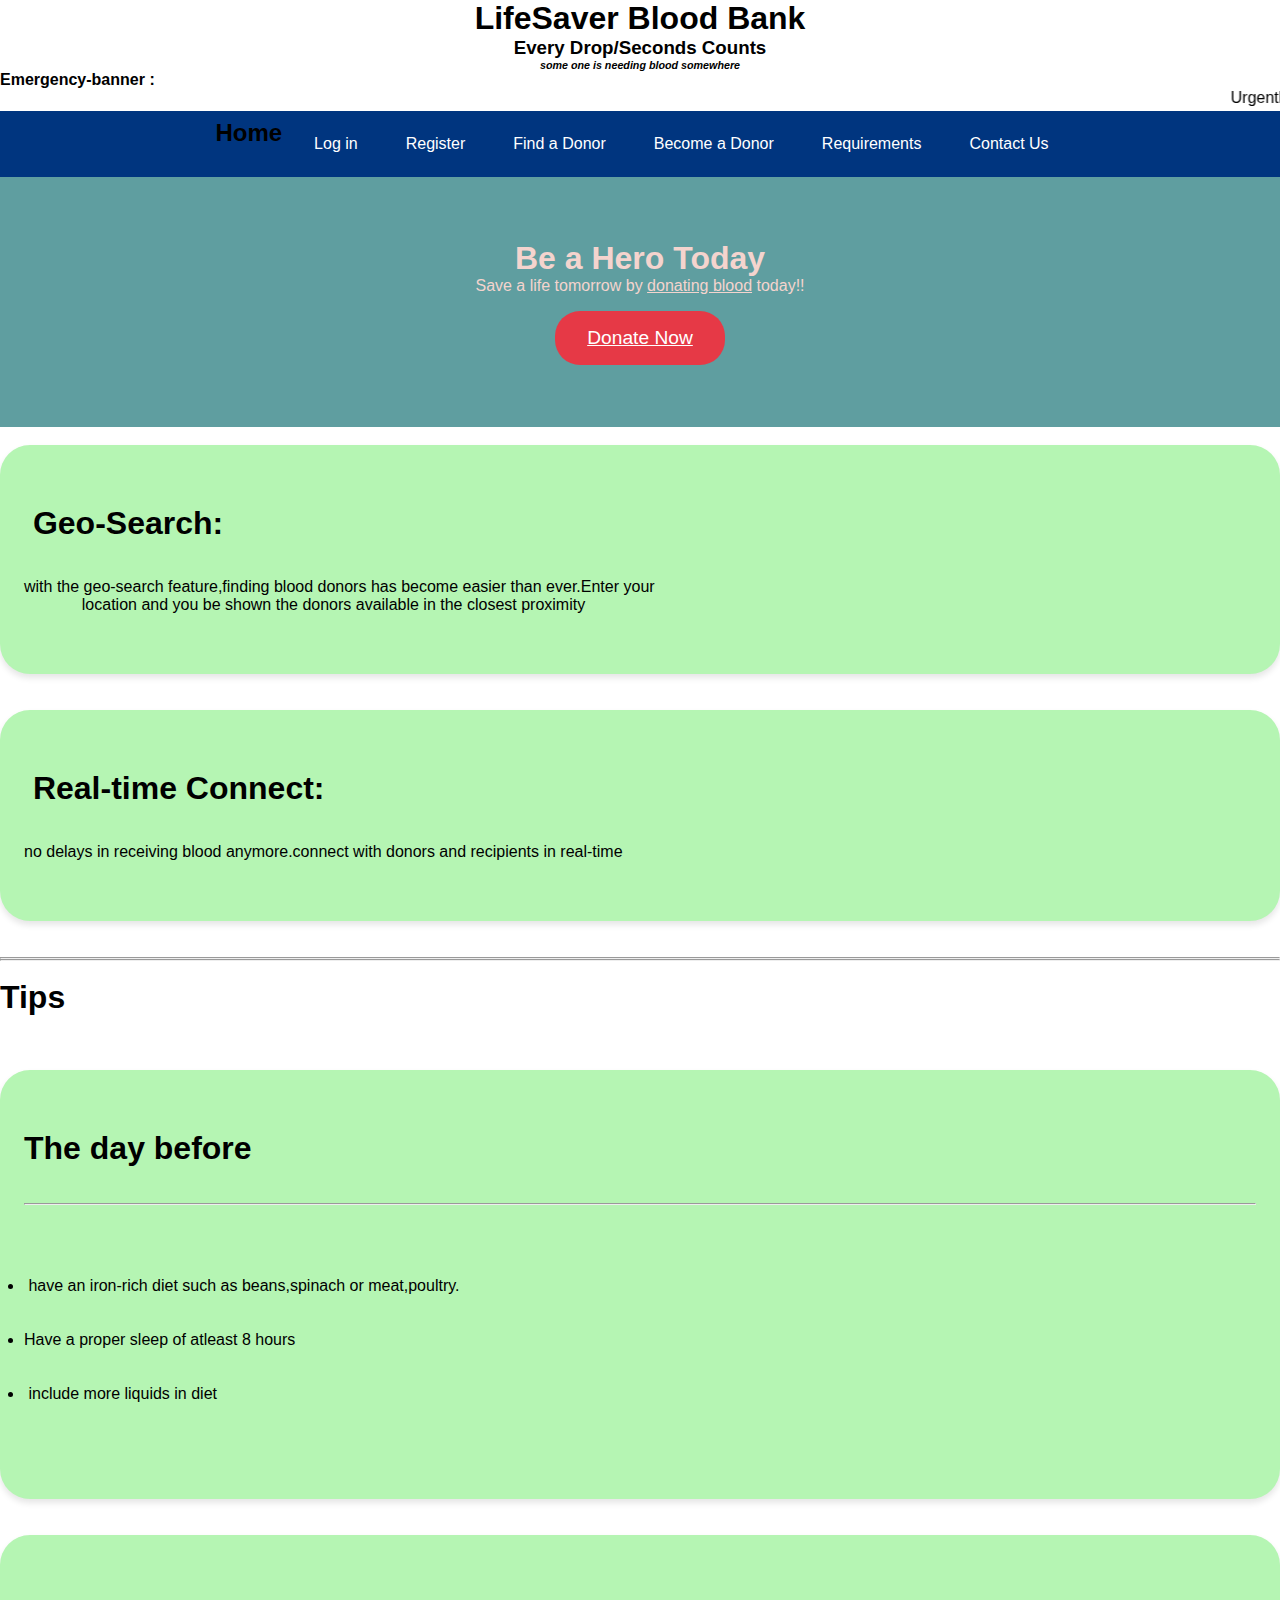
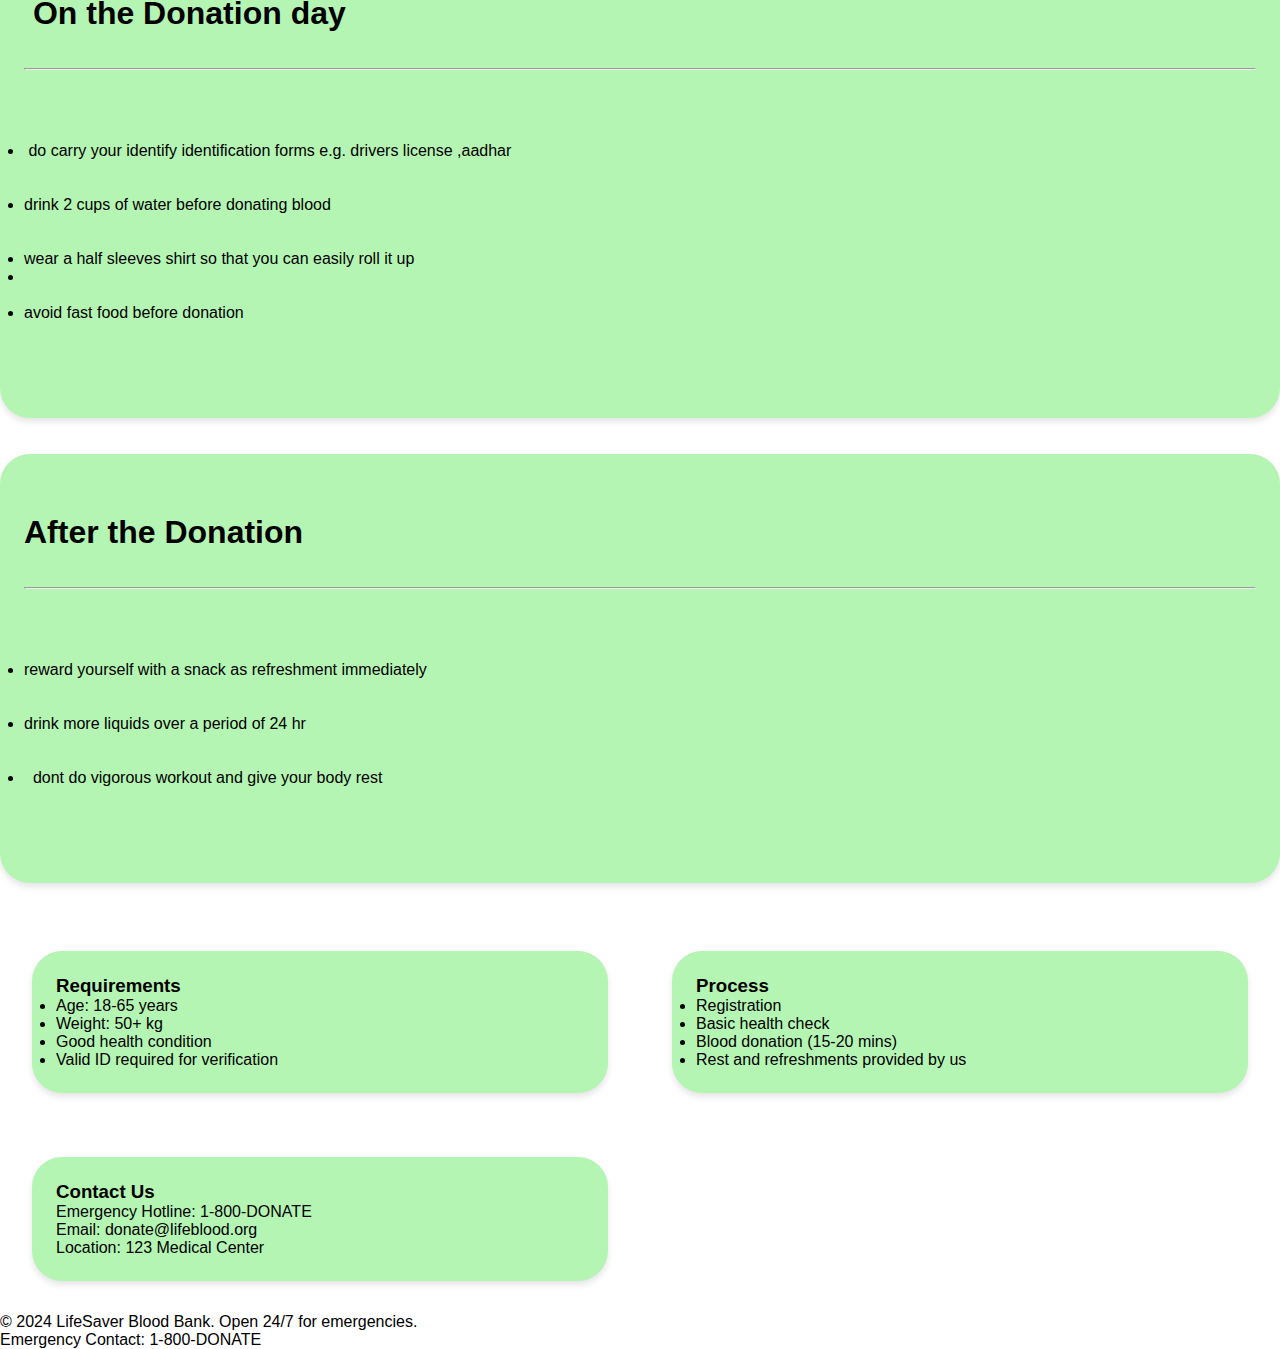
<file: index.html>
<!DOCTYPE html>
<html lang="en">
    <head>
    <title> Emergency Blood Donor - save lives </title>
    <link rel="stylesheet"
    href="frontpage.css">
    </head>
    <body>
        <header class="header">
           <h1>LifeSaver Blood Bank</h1> 
            <h3>Every Drop/Seconds Counts</h3>
            <h6> <i>some one is needing blood somewhere</i></h6>
        </header>
        <div class="emergency-banner">
            <strong>Emergency-banner :</strong>
           <marquee><p>Urgently needed B+ BLOOD</p></marquee>
        </div>
        <nav class="nav">
          
                <h2>Home</h2>
            <a href="login.html">Log in</a>
            <a href="register.html">Register</a>
            <a href="#find-donate">Find a Donor</a> 
            <a href="#register">Become a Donor</a>
            <a href="#requirements">Requirements</a>
            <a href="contactus.html">Contact Us</a>
        
        </nav>
        <section class="beahero">
            <div>
                <h1>Be a Hero Today</h1>
                <p> Save a life tomorrow by <u>donating blood</u> today!!</p>
                <a href="donate-form.html" class="cta-button">Donate Now</a>
            </div>

        </section>

        <section >
          <pre>
            <div class="info-card">
               <h1> Geo-Search:</h1>
               <P>with the geo-search feature,finding blood donors has become easier than ever.Enter your
             location and you be shown the donors available in the closest proximity</P>
            </div>
            <div class="info-card">
                <h1> Real-time Connect:</h1>
                <P>no delays in receiving blood anymore.connect with donors and recipients in real-time</P>
            </div>
          </pre>
          <hr>
          <hr>
             <pre>
                <h1 >Tips </h1>
             </pre>    
<pre>
            <div class="info-card">
                <H1>The day before</H1>
               <hr>
                <ul>
                    <li> have an iron-rich diet such as beans,spinach or meat,poultry.</li>
                    <li>Have a proper sleep of atleast 8 hours</li>
                    <li> include more liquids in diet</li>
                </ul>
            </div>
            <div class="info-card">
                <h1> On the Donation day</h1>
                <hr>
                <ul>
                    <li> do carry your identify identification forms e.g. drivers license ,aadhar </li>
                    <li>drink 2 cups of water before donating blood</li>
                    <li>wear a half sleeves shirt so that you can easily roll it up<li>
                   <li>avoid fast food before donation</li>
                </ul>
            </div>
            <div class="info-card">
                <h1>After the Donation</h1>
                <hr>
                <ul>
                    <li>reward yourself with a snack as refreshment immediately</li>
                    <li>drink more liquids over a period of 24 hr</li>
                    <li>  dont do vigorous workout and give your body rest </li>
                </ul>
            </div>
        </pre>
        </section>
        <section class="info-section">
            <div class="info-card">
                <h3>Requirements</h3>
                <ul>
                    <li>Age: 18-65 years</li>
                    <li>Weight: 50+ kg</li>
                    <li>Good health condition</li>
                    <li>Valid ID required for verification</li>
                </ul>
            </div>
            <div class="info-card">
                <h3>Process</h3>
            <ul>
                <li>Registration</li>
                <li>Basic health check</li>
                <li>Blood donation (15-20 mins)</li>
                <li>Rest and refreshments provided by us </li>
            </ul>
            </div>
            <div class="info-card">
                <h3>Contact Us</h3>
                <p>Emergency Hotline: 1-800-DONATE</p>
                <p>Email: donate@lifeblood.org</p>
                <p>Location: 123 Medical Center </p>
            </div>

        </section>
        
        <footer class="footer">
            <p>© 2024 LifeSaver Blood Bank. Open 24/7 for emergencies.</p>
            <p>Emergency Contact: 1-800-DONATE</p>
        </footer>
    </body>
    </html>
</file>
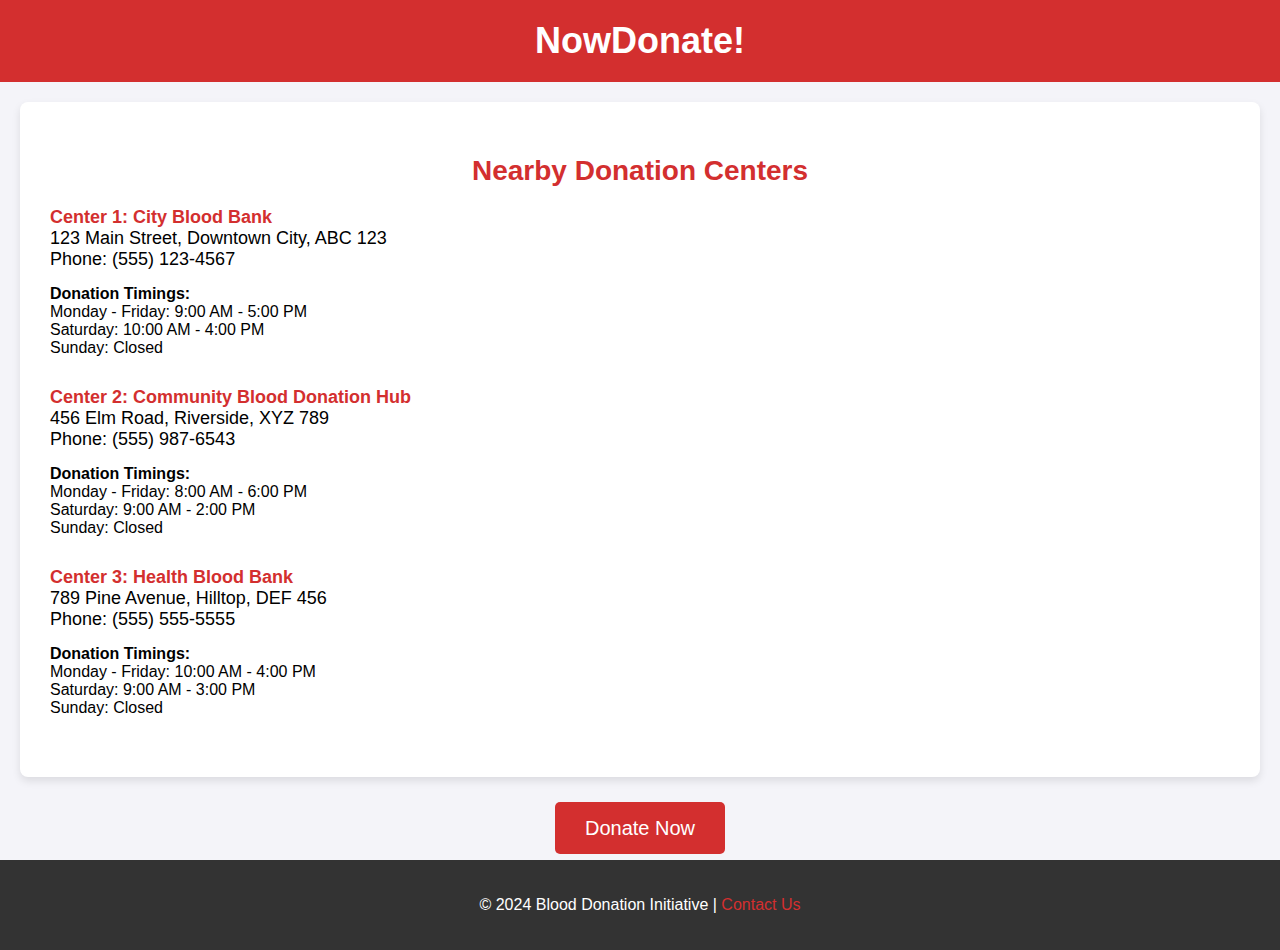
<file: donate-form.html>
<!DOCTYPE html>
<html lang="en">
<head>
    <meta charset="UTF-8">
    <meta name="viewport" content="width=device-width, initial-scale=1.0">
    <title>Donate Now - Blood Donation</title>
    <style>
        /* Basic styling for the body */
        body {
            font-family: Arial, sans-serif;
            margin: 0;
            padding: 0;
            background-color: #f4f4f9;
        }

        /* Header Section */
        header {
            background-color: #d32f2f;
            color: white;
            padding: 20px;
            text-align: center;
        }

        header h1 {
            margin: 0;
            font-size: 36px;
        }

        /* Main Content */
        .content-container {
            padding: 20px;
        }

        .donation-info {
            background-color: white;
            padding: 30px;
            border-radius: 8px;
            box-shadow: 0 4px 8px rgba(0, 0, 0, 0.1);
            margin-bottom: 20px;
        }

        .donation-info h2 {
            color: #d32f2f;
            font-size: 28px;
            text-align: center;
            margin-bottom: 20px;
        }

        .center-details {
            font-size: 18px;
            margin-bottom: 15px;
        }

        .center-details strong {
            color: #d32f2f;
        }

        .timing-section {
            font-size: 16px;
            margin-bottom: 30px;
        }

        .cta-section {
            text-align: center;
            margin-top: 40px;
        }

        .cta-button {
            background-color: #d32f2f;
            color: white;
            padding: 15px 30px;
            font-size: 20px;
            border: none;
            cursor: pointer;
            border-radius: 5px;
            text-decoration: none;
        }

        .cta-button:hover {
            background-color: #c62828;
        }

        /* Google Maps Section */
        .map-container {
            margin-top: 20px;
            height: 400px;
            border-radius: 8px;
            overflow: hidden;
        }

        footer {
            text-align: center;
            padding: 20px;
            background-color: #333;
            color: white;
        }

        footer a {
            color: #d32f2f;
            text-decoration: none;
        }
    </style>
</head>
<body>

<header>
    <h1>NowDonate!</h1>
</header>

<div class="content-container">
    <div class="donation-info">
        <h2>Nearby Donation Centers</h2>
        <div class="center-details">
            <strong>Center 1: City Blood Bank</strong><br>
            123 Main Street, Downtown City, ABC 123<br>
            Phone: (555) 123-4567
        </div>
        <div class="timing-section">
            <strong>Donation Timings:</strong><br>
            Monday - Friday: 9:00 AM - 5:00 PM<br>
            Saturday: 10:00 AM - 4:00 PM<br>
            Sunday: Closed
        </div>
        <div class="center-details">
            <strong>Center 2: Community Blood Donation Hub</strong><br>
            456 Elm Road, Riverside, XYZ 789<br>
            Phone: (555) 987-6543
        </div>
        <div class="timing-section">
            <strong>Donation Timings:</strong><br>
            Monday - Friday: 8:00 AM - 6:00 PM<br>
            Saturday: 9:00 AM - 2:00 PM<br>
            Sunday: Closed
        </div>
        <div class="center-details">
            <strong>Center 3: Health Blood Bank</strong><br>
            789 Pine Avenue, Hilltop, DEF 456<br>
            Phone: (555) 555-5555
        </div>
        <div class="timing-section">
            <strong>Donation Timings:</strong><br>
            Monday - Friday: 10:00 AM - 4:00 PM<br>
            Saturday: 9:00 AM - 3:00 PM<br>
            Sunday: Closed
        </div>
    </div>


    <div class="cta-section">
        <a href="donatenow.html" class="cta-button">Donate Now</a>
    </div>
</div>

<footer>
    <p>&copy; 2024 Blood Donation Initiative | <a href="contactus.html">Contact Us</a></p>
</footer>

</body>
</html>
</file>
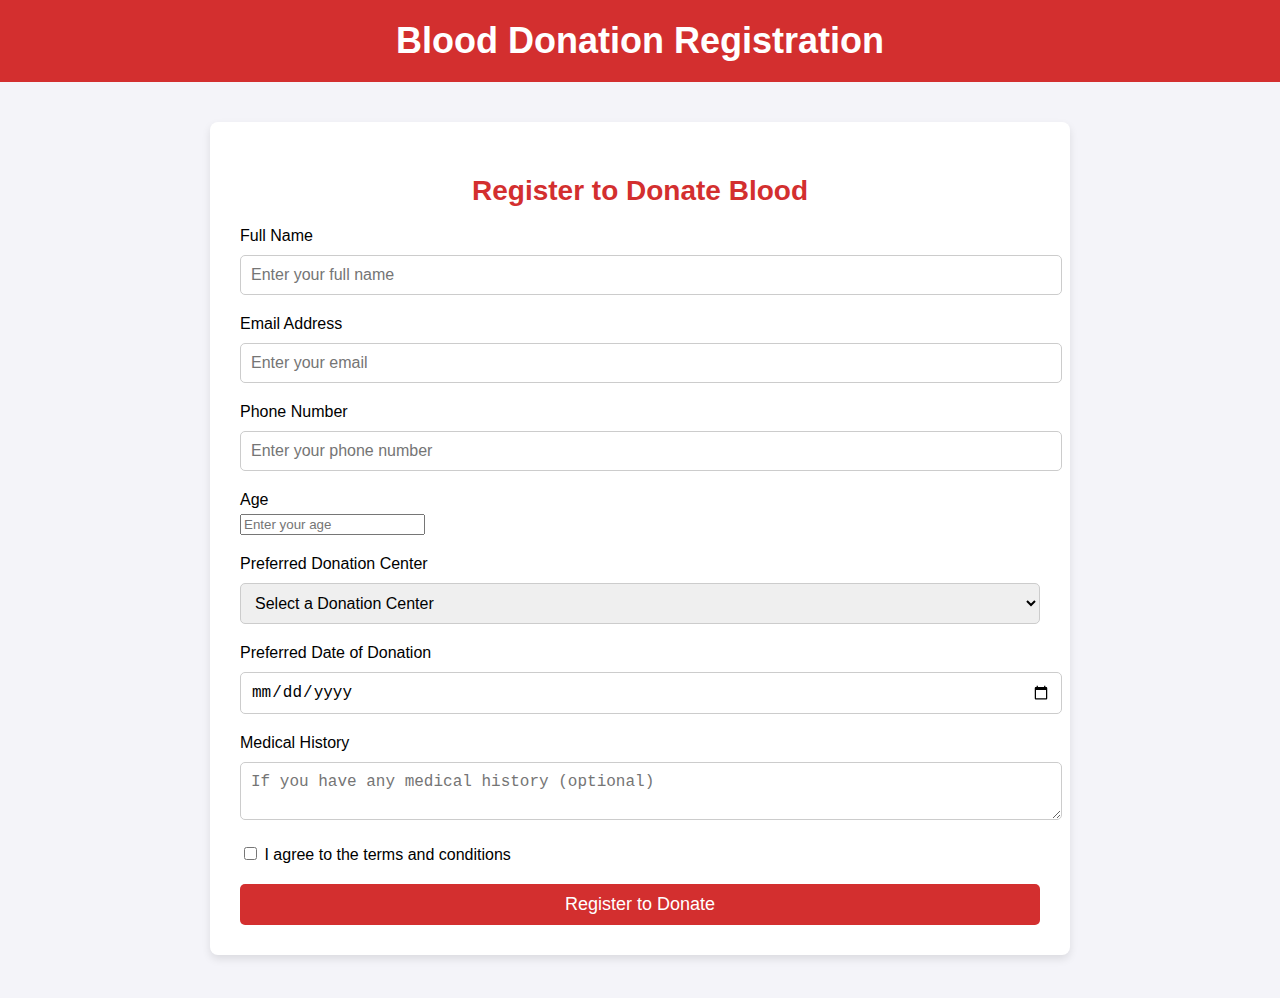
<file: donatenow.html>
<!DOCTYPE html>
<html lang="en">
<head>
    <meta charset="UTF-8">
    <meta name="viewport" content="width=device-width, initial-scale=1.0">
    <title>Blood Donation Registration</title>
    <style>
        body {
            font-family: Arial, sans-serif;
            margin: 0;
            padding: 0;
            background-color: #f4f4f9;
        }

        header {
            background-color: #d32f2f;
            color: white;
            padding: 20px;
            text-align: center;
        }

        header h1 {
            margin: 0;
            font-size: 36px;
        }

        .form-container {
            width: 100%;
            max-width: 800px;
            margin: 40px auto;
            background-color: white;
            padding: 30px;
            border-radius: 8px;
            box-shadow: 0 4px 8px rgba(0, 0, 0, 0.1);
        }

        .form-container h2 {
            color: #d32f2f;
            font-size: 28px;
            text-align: center;
            margin-bottom: 20px;
        }

        .form-group {
            margin-bottom: 20px;
        }

        label {
            font-size: 16px;
            margin-bottom: 5px;
            display: block;
        }

        input[type="text"], input[type="email"], input[type="tel"], select, input[type="date"], textarea {
            width: 100%;
            padding: 10px;
            font-size: 16px;
            margin-top: 5px;
            border-radius: 5px;
            border: 1px solid #ccc;
        }

        input[type="submit"] {
            width: 100%;
            padding: 10px;
            background-color: #d32f2f;
            color: white;
            border: none;
            font-size: 18px;
            cursor: pointer;
            border-radius: 5px;
        }

        input[type="submit"]:hover {
            background-color: #c62828;
        }

        .error {
            color: red;
            font-size: 14px;
            margin-top: 10px;
            text-align: center;
            display: none;
        }
    </style>
</head>
<body>

<header>
    <h1>Blood Donation Registration</h1>
</header>

<div class="form-container">
    <h2>Register to Donate Blood</h2>
    <form id="donationForm" onsubmit="return validateDonationForm()">
        <div class="form-group">
            <label for="name">Full Name</label>
            <input type="text" id="name" name="name" placeholder="Enter your full name" required>
        </div>

        <div class="form-group">
            <label for="email">Email Address</label>
            <input type="email" id="email" name="email" placeholder="Enter your email" required>
        </div>

        <div class="form-group">
            <label for="phone">Phone Number</label>
            <input type="tel" id="phone" name="phone" placeholder="Enter your phone number" required>
        </div>

        <div class="form-group">
            <label for="age">Age</label>
            <input type="number" id="age" name="age" placeholder="Enter your age" required>
        </div>

        <div class="form-group">
            <label for="donation-center">Preferred Donation Center</label>
            <select id="donation-center" name="donation-center" required>
                <option value="">Select a Donation Center</option>
                <option value="City Blood Bank">City Blood Bank - 123 Main Street</option>
                <option value="Community Blood Hub">Community Blood Hub - 456 Elm Road</option>
                <option value="Health Blood Bank">Health Blood Bank - 789 Pine Avenue</option>
            </select>
        </div>

        <div class="form-group">
            <label for="donation-date">Preferred Date of Donation</label>
            <input type="date" id="donation-date" name="donation-date" required>
        </div>

        <div class="form-group">
            <label>Medical History</label>
            <textarea id="medical-history" name="medical-history" placeholder="If you have any medical history (optional)"></textarea>
        </div>

        <div class="form-group">
            <label for="terms">
                <input type="checkbox" id="terms" name="terms" required>
                I agree to the terms and conditions
            </label>
        </div>

        <input type="submit" value="Register to Donate">
        <p class="error" id="errorMessage">Please fill out all fields correctly.</p>
    </form>
</div>

<script>
    function validateDonationForm() {
        const name = document.getElementById('name').value;
        const email = document.getElementById('email').value;
        const phone = document.getElementById('phone').value;
        const age = document.getElementById('age').value;
        const donationCenter = document.getElementById('donation-center').value;
        const donationDate = document.getElementById('donation-date').value;
        const terms = document.getElementById('terms').checked;

        if (!name || !email || !phone || !age || !donationCenter || !donationDate || !terms) {
            document.getElementById('errorMessage').style.display = 'block';
            return false;
        }

        // If form is valid, show a success message (You can replace this with actual backend functionality)
        alert("Thank you for registering to donate blood. We will confirm your donation soon!");
        return false;  // Prevent actual form submission (for demo purposes)
    }
</script>

</body>
</html>
</file>
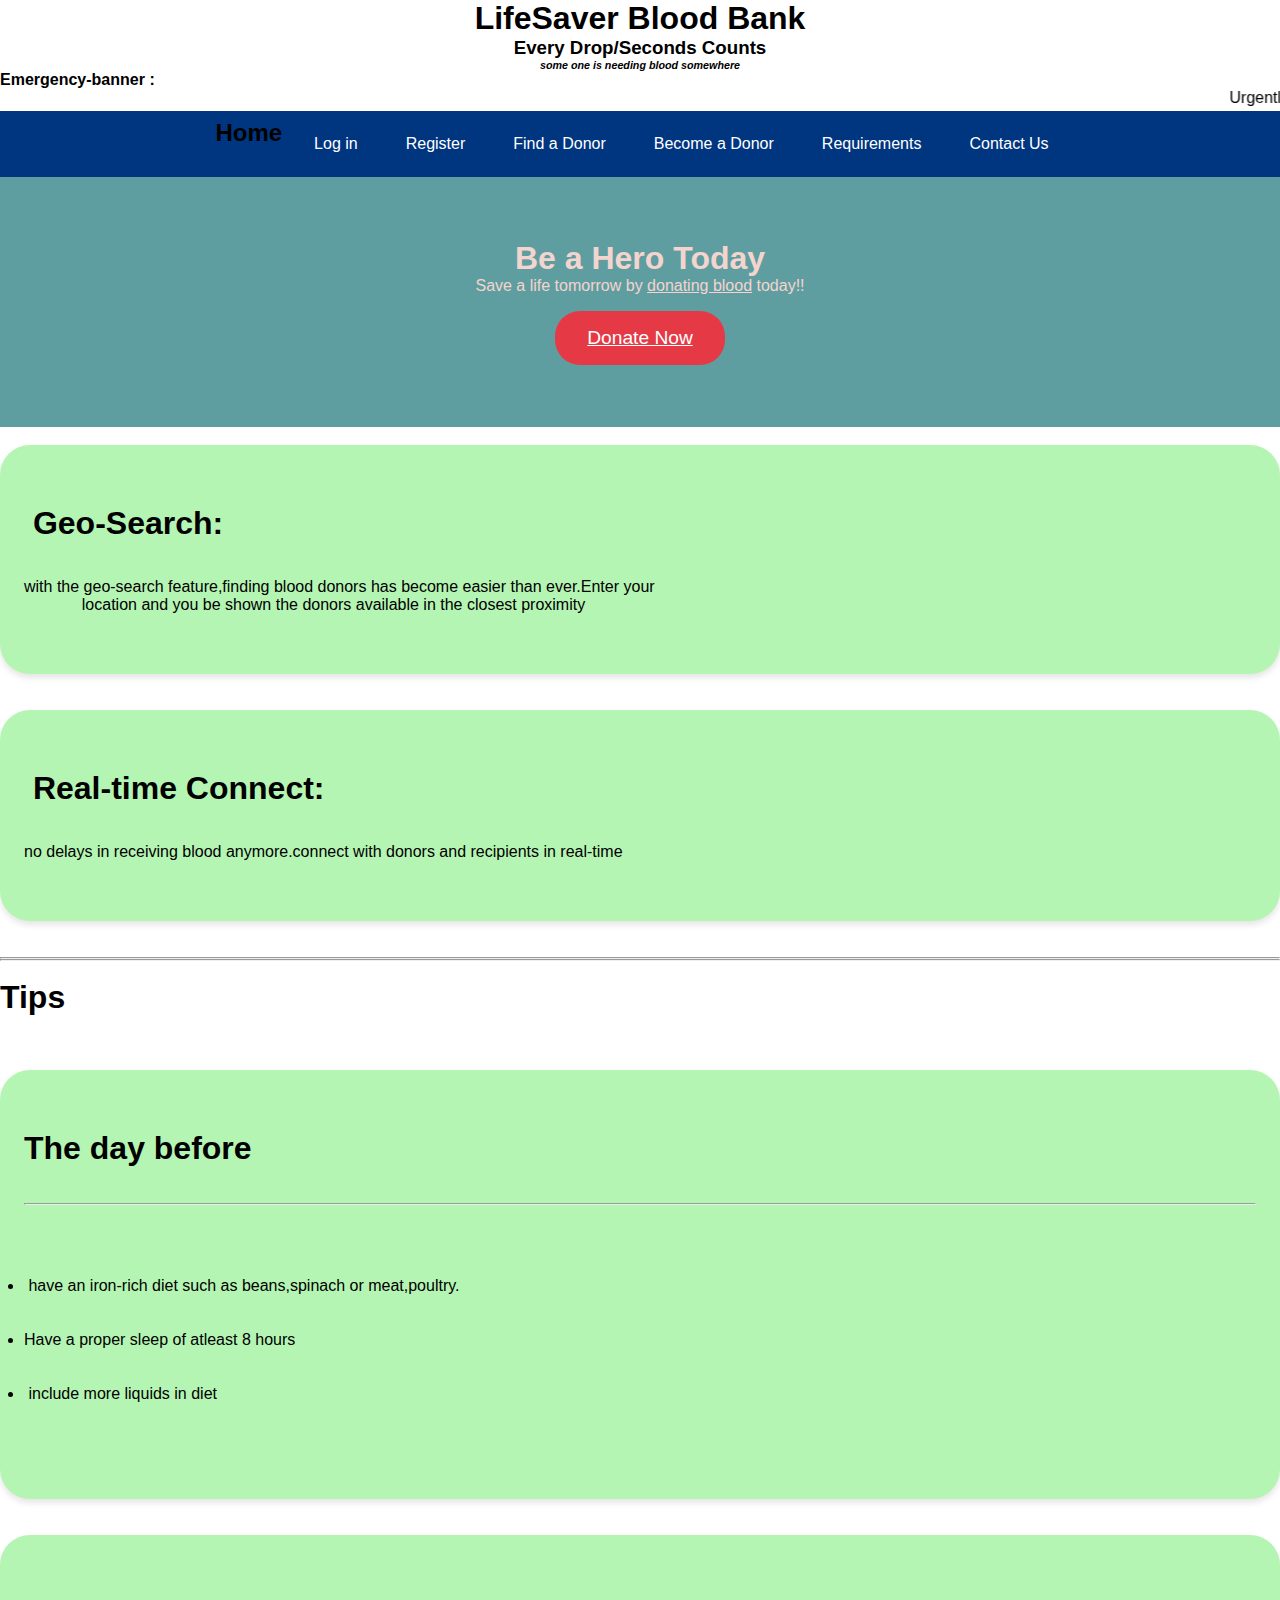
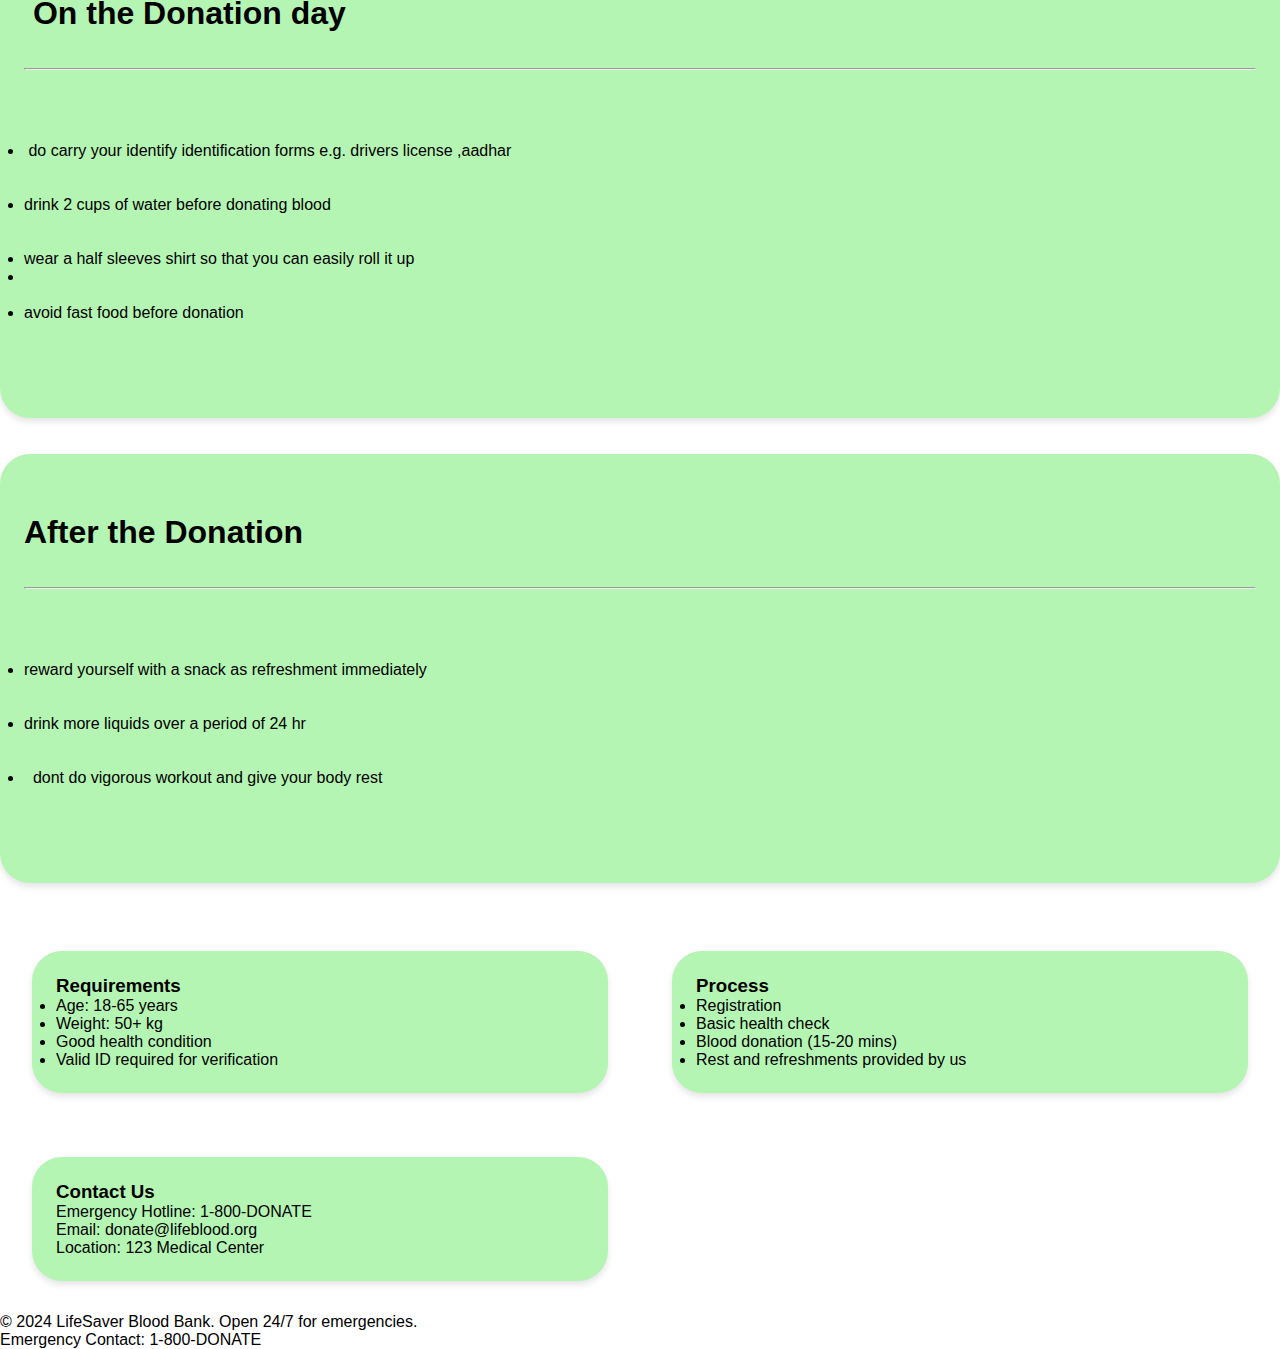
<file: frontpage.html>
<!DOCTYPE html>
<html lang="en">
    <head>
    <title> Emergency Blood Donor - save lives </title>
    <link rel="stylesheet"
    href="frontpage.css">
    </head>
    <body>
        <header class="header">
           <h1>LifeSaver Blood Bank</h1> 
            <h3>Every Drop/Seconds Counts</h3>
            <h6> <i>some one is needing blood somewhere</i></h6>
        </header>
        <div class="emergency-banner">
            <strong>Emergency-banner :</strong>
           <marquee><p>Urgently needed B+ BLOOD</p></marquee>
        </div>
        <nav class="nav">
          
                <h2>Home</h2>
            <a href="login.html">Log in</a>
            <a href="register.html">Register</a>
            <a href="#find-donate">Find a Donor</a> 
            <a href="#register">Become a Donor</a>
            <a href="#requirements">Requirements</a>
            <a href="contactus.html">Contact Us</a>
        
        </nav>
        <section class="beahero">
            <div>
                <h1>Be a Hero Today</h1>
                <p> Save a life tomorrow by <u>donating blood</u> today!!</p>
                <a href="donate-form.html" class="cta-button">Donate Now</a>
            </div>

        </section>

        <section >
          <pre>
            <div class="info-card">
               <h1> Geo-Search:</h1>
               <P>with the geo-search feature,finding blood donors has become easier than ever.Enter your
             location and you be shown the donors available in the closest proximity</P>
            </div>
            <div class="info-card">
                <h1> Real-time Connect:</h1>
                <P>no delays in receiving blood anymore.connect with donors and recipients in real-time</P>
            </div>
          </pre>
          <hr>
          <hr>
             <pre>
                <h1 >Tips </h1>
             </pre>    
<pre>
            <div class="info-card">
                <H1>The day before</H1>
               <hr>
                <ul>
                    <li> have an iron-rich diet such as beans,spinach or meat,poultry.</li>
                    <li>Have a proper sleep of atleast 8 hours</li>
                    <li> include more liquids in diet</li>
                </ul>
            </div>
            <div class="info-card">
                <h1> On the Donation day</h1>
                <hr>
                <ul>
                    <li> do carry your identify identification forms e.g. drivers license ,aadhar </li>
                    <li>drink 2 cups of water before donating blood</li>
                    <li>wear a half sleeves shirt so that you can easily roll it up<li>
                   <li>avoid fast food before donation</li>
                </ul>
            </div>
            <div class="info-card">
                <h1>After the Donation</h1>
                <hr>
                <ul>
                    <li>reward yourself with a snack as refreshment immediately</li>
                    <li>drink more liquids over a period of 24 hr</li>
                    <li>  dont do vigorous workout and give your body rest </li>
                </ul>
            </div>
        </pre>
        </section>
        <section class="info-section">
            <div class="info-card">
                <h3>Requirements</h3>
                <ul>
                    <li>Age: 18-65 years</li>
                    <li>Weight: 50+ kg</li>
                    <li>Good health condition</li>
                    <li>Valid ID required for verification</li>
                </ul>
            </div>
            <div class="info-card">
                <h3>Process</h3>
            <ul>
                <li>Registration</li>
                <li>Basic health check</li>
                <li>Blood donation (15-20 mins)</li>
                <li>Rest and refreshments provided by us </li>
            </ul>
            </div>
            <div class="info-card">
                <h3>Contact Us</h3>
                <p>Emergency Hotline: 1-800-DONATE</p>
                <p>Email: donate@lifeblood.org</p>
                <p>Location: 123 Medical Center </p>
            </div>

        </section>
        
        <footer class="footer">
            <p>© 2024 LifeSaver Blood Bank. Open 24/7 for emergencies.</p>
            <p>Emergency Contact: 1-800-DONATE</p>
        </footer>
    </body>
    </html>
</file>
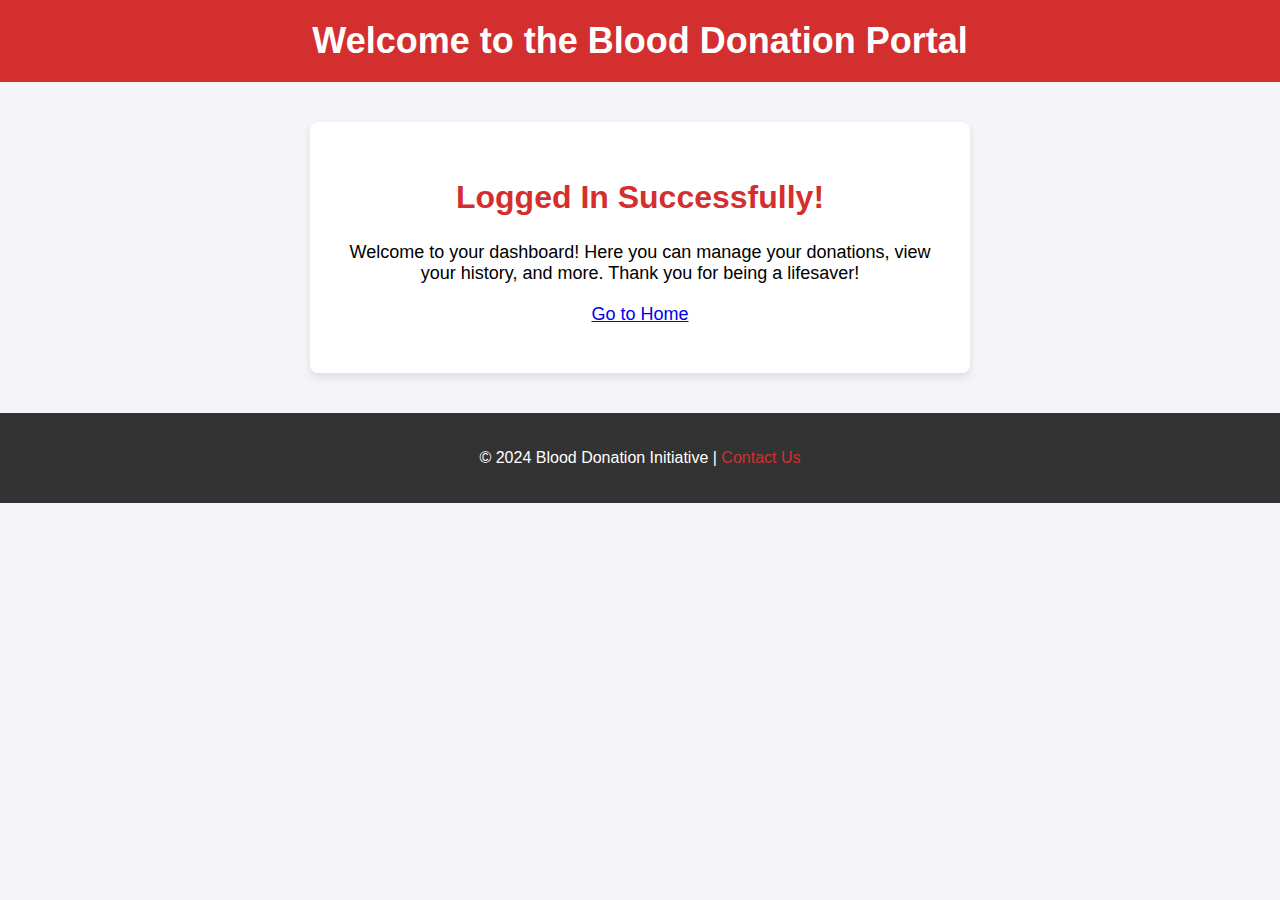
<file: logged-in.html>
<!DOCTYPE html>
<html lang="en">
<head>
    <meta charset="UTF-8">
    <meta name="viewport" content="width=device-width, initial-scale=1.0">
    <title>Welcome - Blood Donation</title>
    <style>
        /* Basic styling for the body */
        body {
            font-family: Arial, sans-serif;
            background-color: #f4f4f9;
            margin: 0;
            padding: 0;
        }

        /* Header Section */
        header {
            background-color: #d32f2f;
            color: white;
            padding: 20px;
            text-align: center;
        }

        header h1 {
            margin: 0;
            font-size: 36px;
        }

        /* Welcome Section */
        .welcome-container {
            width: 100%;
            max-width: 600px;
            margin: 40px auto;
            background-color: white;
            padding: 30px;
            border-radius: 8px;
            box-shadow: 0 4px 8px rgba(0, 0, 0, 0.1);
            text-align: center;
        }

        .welcome-container h2 {
            color: #d32f2f;
            font-size: 32px;
        }

        .welcome-container p {
            font-size: 18px;
            margin-top: 20px;
        }

        /* Footer */
        footer {
            text-align: center;
            padding: 20px;
            background-color: #333;
            color: white;
        }

        footer a {
            color: #d32f2f;
            text-decoration: none;
        }
    </style>
</head>
<body>

<header>
    <h1>Welcome to the Blood Donation Portal</h1>
</header>

<div class="welcome-container">
    <h2>Logged In Successfully!</h2>
    <p>Welcome to your dashboard! Here you can manage your donations, view your history, and more. Thank you for being a lifesaver!</p>
    <p><a href="index.html">Go to Home</a></p>
</div>

<footer>
    <p>&copy; 2024 Blood Donation Initiative | <a href="contactus.html">Contact Us</a></p>
</footer>

</body>
</html>
</file>
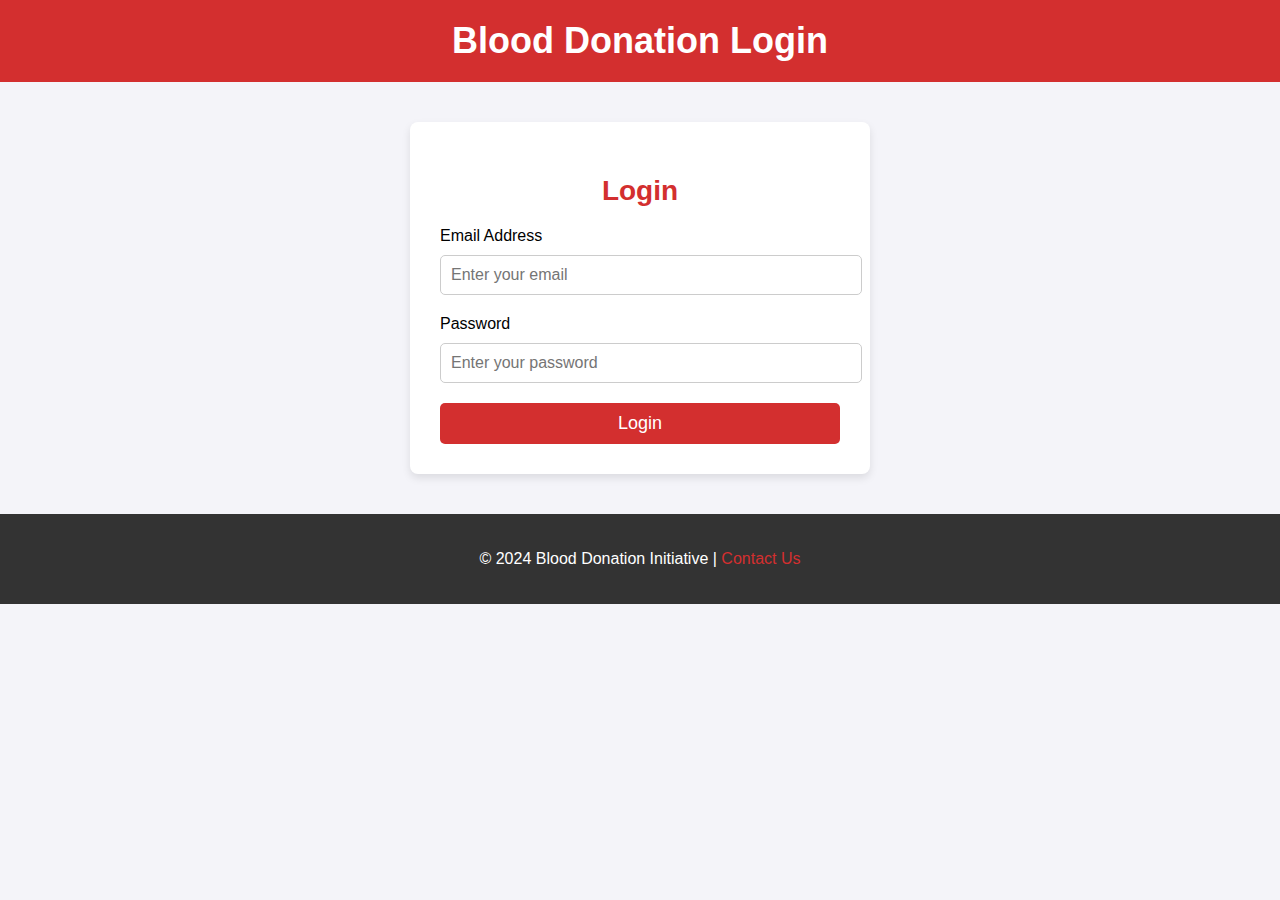
<file: login.html>
<!DOCTYPE html>
<html lang="en">
<head>
    <meta charset="UTF-8">
    <meta name="viewport" content="width=device-width, initial-scale=1.0">
    <title>Login - Blood Donation</title>
    <style>
        /* Basic styling for the body */
        body {
            font-family: Arial, sans-serif;
            margin: 0;
            padding: 0;
            background-color: #f4f4f9;
        }

        /* Header Section */
        header {
            background-color: #d32f2f;
            color: white;
            padding: 20px;
            text-align: center;
        }

        header h1 {
            margin: 0;
            font-size: 36px;
        }

        /* Form Container */
        .form-container {
            width: 100%;
            max-width: 400px;
            margin: 40px auto;
            background-color: white;
            padding: 30px;
            border-radius: 8px;
            box-shadow: 0 4px 8px rgba(0, 0, 0, 0.1);
        }

        .form-container h2 {
            text-align: center;
            color: #d32f2f;
            font-size: 28px;
            margin-bottom: 20px;
        }

        /* Form fields */
        .form-group {
            margin-bottom: 20px;
        }

        label {
            font-size: 16px;
            margin-bottom: 5px;
            display: block;
        }

        input[type="email"], input[type="password"] {
            width: 100%;
            padding: 10px;
            font-size: 16px;
            margin-top: 5px;
            border-radius: 5px;
            border: 1px solid #ccc;
        }

        input[type="submit"] {
            width: 100%;
            padding: 10px;
            background-color: #d32f2f;
            color: white;
            border: none;
            font-size: 18px;
            cursor: pointer;
            border-radius: 5px;
        }

        input[type="submit"]:hover {
            background-color: #c62828;
        }

        /* Error message */
        .error {
            color: red;
            font-size: 14px;
            margin-top: 10px;
            text-align: center;
        }

        /* Footer */
        footer {
            text-align: center;
            padding: 20px;
            background-color: #333;
            color: white;
        }

        footer a {
            color: #d32f2f;
            text-decoration: none;
        }
    </style>
</head>
<body>

<header>
    <h1>Blood Donation Login</h1>
</header>

<div class="form-container">
    <h2>Login</h2>
    <form id="loginForm" onsubmit="return validateLoginForm()">
        <div class="form-group">
            <label for="email">Email Address</label>
            <input type="email" id="email" name="email" placeholder="Enter your email" required>
        </div>

        <div class="form-group">
            <label for="password">Password</label>
            <input type="password" id="password" name="password" placeholder="Enter your password" required>
        </div>

        <input type="submit" value="Login">
        <p class="error" id="errorMessage" style="display: none;">Invalid email or password. Please try again.</p>
    </form>
</div>

<footer>
    <p>&copy; 2024 Blood Donation Initiative | <a href="contactus.html">Contact Us</a></p>
</footer>

<script>
    // Dummy credentials for validation (You can replace this with actual backend logic)
    const validEmail = "user@example.com";
    const validPassword = "password123";

    function validateLoginForm() {
        // Get form values
        const email = document.getElementById('email').value;
        const password = document.getElementById('password').value;

        // Simple validation: check if the email and password match the valid credentials
        if (email === validEmail && password === validPassword) {
            // Redirect to the logged-in page
            window.location.href = "logged-in.html"; // Redirect to logged-in page
            return false; // Prevent form submission
        } else {
            // Show error message if credentials are incorrect
            document.getElementById('errorMessage').style.display = 'block';
            return false; // Prevent form submission
        }
    }
</script>

</body>
</html>
</file>
<file: frontpage.css>
* {
    margin: 0;
    padding: 0;
    box-sizing: border-box;
    font-family: Arial, sans-serif;
    --primary-red: #e63946;
    --secondary-red: #d62828;
    --light-bg: #b5f5b3;
    --accent: #de965e;
    --dark: #00357f;
  }
  
  .header {
    background-color: 3E64FF;
    color: 3E64FF;
    text-align: center;
    text-shadow: #1d3557;
  }

  .emergency-banner{
    background-color: B2FCFF;
    color: #000000;
  }
 
.nav {
    background-color: var(--dark);
    padding: 0.5rem;
    display: flex;
    justify-content: center;
    gap: 1rem;
  }
  

 .nav a {
        color: white;
        text-decoration: none;
        padding: 1rem 1rem;
        border-radius: 5px; 
        transition: background-color 0.3s;
 }

 .nav a:hover {
    background-color: var(--accent);
    color: var(--dark);
  }

  .beahero{
    background-color: cadetblue;
    height: 250px;
    display: flex;
    align-items: center;
   justify-content: center;
    color: rgb(244, 212, 206);
    text-align: center;
    position: relative;

  }

  .cta-button {
    background-color: var(--primary-red);
    color: white;
    padding: 1rem 2rem;
    border: none;
    border-radius: 25px;
    font-size: 1.2rem;
    cursor: pointer;
    transition: transform 0.5s, background-color 0.5s;
    margin-top: 1rem;
    display: inline-block;
    
  }
  
  .cta-button:hover {
    transform: scale(1.05);
    background-color: var(--secondary-red);
  }


  .info-section {
    padding: 2rem;
    display: grid;
    grid-template-columns: repeat(auto-fit, minmax(500px, 2fr));
    gap: 4rem;
    background-color:"light pink;
  }

  .info-card {
    padding: 1.5rem;
    border-radius: 30px;
    background-color: var(--light-bg);
    box-shadow: 0 4px 6px rgba(0, 0, 0, 0.1);
  }
</file>
